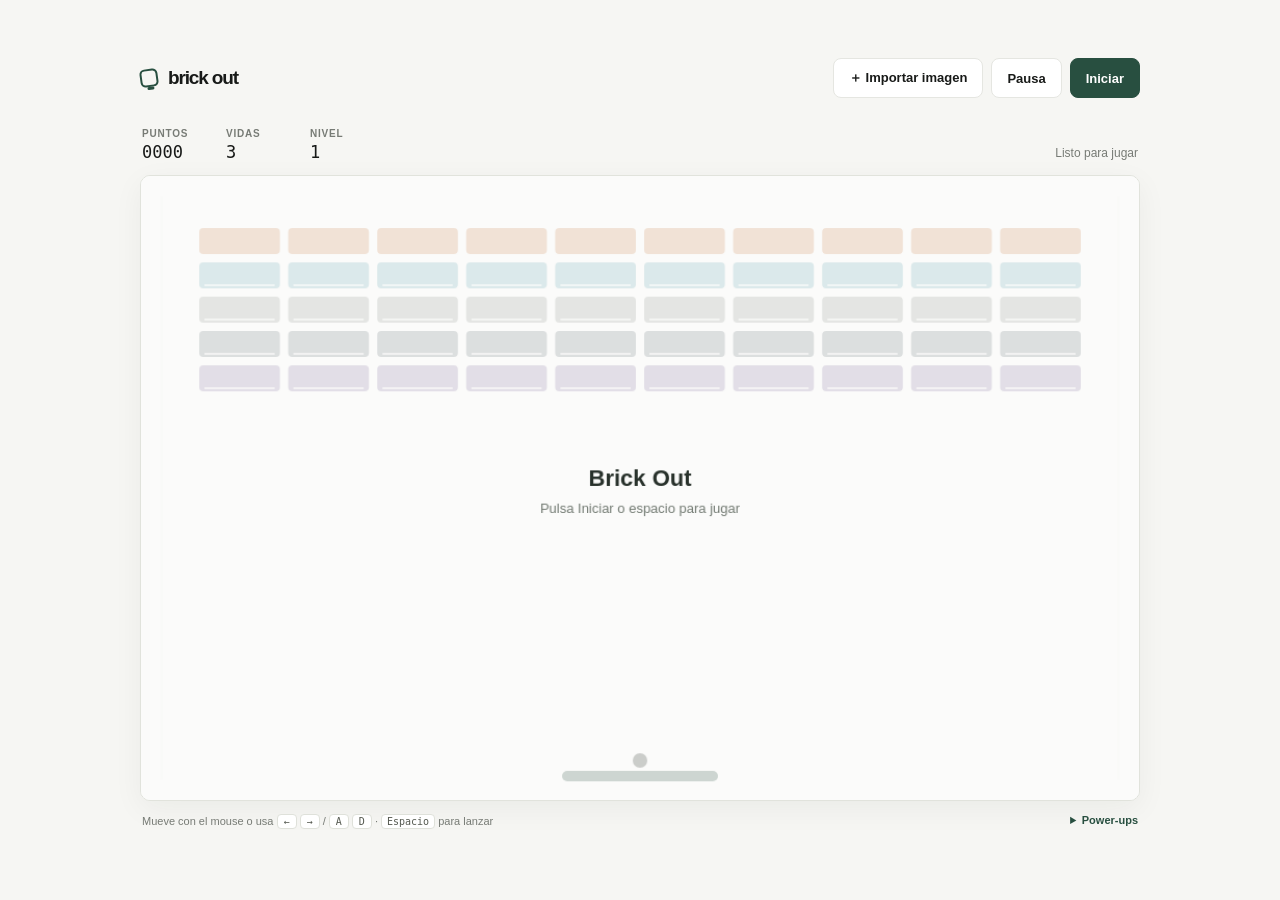
<file: index.html>
<!DOCTYPE html>
<html lang="es">
  <head>
    <meta charset="UTF-8" />
    <meta name="viewport" content="width=device-width, initial-scale=1.0" />
    <meta name="theme-color" content="#f6f6f3" />
    <title>Brick Out</title>
    <link rel="stylesheet" href="style.css" />
  </head>
  <body>
    <main class="app-shell">
      <header class="topbar">
        <a class="brand" href="#" aria-label="Brick Out inicio">
          <span class="brand-mark" aria-hidden="true"></span>
          <span>brick out</span>
        </a>
        <div class="topbar-actions">
          <label class="upload-btn">
            <input id="imageInput" type="file" accept="image/*" />
            <span>＋ <span class="desktop-label">Importar imagen</span><span class="mobile-label">Imagen</span></span>
          </label>
          <button id="pauseBtn" class="secondary-btn" type="button">Pausa</button>
          <button id="startBtn" class="primary-btn" type="button">Iniciar</button>
        </div>
      </header>

      <section class="game-heading" aria-label="Estado de la partida">
        <div class="stat"><span class="stat-label">Puntos</span><strong id="score">0000</strong></div>
        <div class="stat"><span class="stat-label">Vidas</span><strong id="lives">3</strong></div>
        <div class="stat"><span class="stat-label">Nivel</span><strong id="level">1</strong></div>
        <p id="status" class="status" aria-live="polite">Listo para jugar</p>
      </section>

      <section class="game-panel" aria-label="Juego Brick Out">
        <canvas id="gameCanvas" width="960" height="600" aria-label="Campo de juego"></canvas>
      </section>

      <footer class="game-footer">
        <p class="controls-hint">Mueve con el mouse o usa <kbd>←</kbd> <kbd>→</kbd> / <kbd>A</kbd> <kbd>D</kbd> · <kbd>Espacio</kbd> para lanzar</p>
        <details class="power-guide">
          <summary>Power-ups</summary>
          <p><span>Fuego</span> atraviesa ladrillos · <span>Ancha</span> facilita el rebote · <span>Múltiple</span> añade bolas · <span>Vida</span> +1 (máx. 5) · <span>Rápida / lenta</span> ajusta el ritmo · <span>Pegajosa</span> permite relanzar · <span>Cadena</span> elimina ladrillos del mismo color · <span>Cohetes</span> disparan automáticamente.</p>
        </details>
      </footer>
    </main>
    <script src="script.js"></script>
  </body>
</html>
</file>
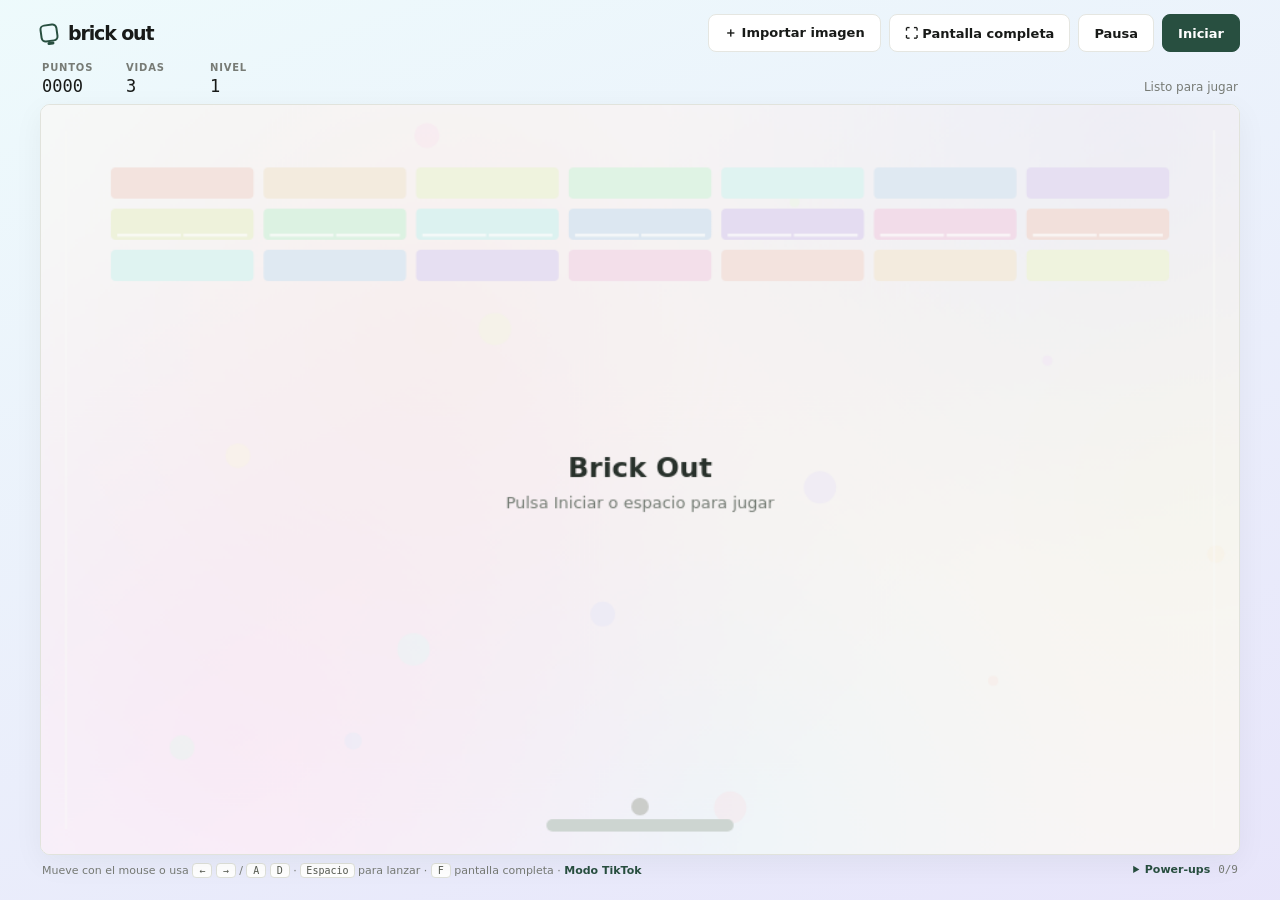
<file: public/index.html>
<!DOCTYPE html>
<html lang="es">
  <head>
    <meta charset="UTF-8" />
    <meta name="viewport" content="width=device-width, initial-scale=1.0, viewport-fit=cover" />
    <meta name="theme-color" content="#f6f6f3" />
    <title>Brick Out</title>
    <link rel="icon" type="image/svg+xml" href="favicon.svg" />
    <link rel="icon" type="image/png" sizes="32x32" href="favicon-32.png" />
    <link rel="apple-touch-icon" href="apple-touch-icon.png" />
    <link rel="stylesheet" href="style.css" />
  </head>
  <body>
    <main class="app-shell">
      <header class="topbar">
        <a class="brand" href="#" aria-label="Brick Out inicio">
          <span class="brand-mark" aria-hidden="true"></span>
          <span>brick out</span>
        </a>
        <div class="topbar-actions">
          <label class="upload-btn">
            <input id="imageInput" type="file" accept="image/*" />
            <span>＋ <span class="desktop-label">Importar imagen</span><span class="mobile-label">Imagen</span></span>
          </label>
          <button id="fullscreenBtn" class="secondary-btn" type="button" aria-label="Pantalla completa" title="Pantalla completa (F)">
            ⛶<span class="desktop-label"> Pantalla completa</span>
          </button>
          <button id="pauseBtn" class="secondary-btn" type="button">Pausa</button>
          <button id="startBtn" class="primary-btn" type="button">Iniciar</button>
        </div>
      </header>

      <section class="game-heading" aria-label="Estado de la partida">
        <div class="stat"><span class="stat-label">Puntos</span><strong id="score">0000</strong></div>
        <div class="stat"><span class="stat-label">Vidas</span><strong id="lives">3</strong></div>
        <div class="stat"><span class="stat-label">Nivel</span><strong id="level">1</strong></div>
        <p id="status" class="status" aria-live="polite">Listo para jugar</p>
      </section>

      <section class="game-panel" aria-label="Juego Brick Out">
        <canvas id="gameCanvas" width="960" height="600" aria-label="Campo de juego"></canvas>
        <!-- Solo en ?clean / ?tiktok: la barra superior no existe, así que estos dos atajos aparecen al mover o tocar. -->
        <div id="cleanTools" class="clean-tools">
          <button id="cleanImportBtn" type="button">＋ Imagen</button>
          <a class="tool-link" href="./">Modo normal</a>
        </div>
        <!-- Aviso de power-up nuevo: va dentro del campo para que también se vea en pantalla completa. -->
        <div id="powerPopup" class="power-popup" role="dialog" aria-modal="true" aria-labelledby="powerPopupName" aria-describedby="powerPopupDesc" hidden>
          <div class="power-card">
            <p class="power-kicker">Power-up nuevo</p>
            <div id="powerPopupBadge" class="power-badge" aria-hidden="true"></div>
            <h2 id="powerPopupName"></h2>
            <p id="powerPopupDesc" class="power-desc"></p>
            <p id="powerPopupMeta" class="power-meta"></p>
            <button id="powerPopupBtn" class="primary-btn" type="button">Entendido</button>
          </div>
        </div>
        <!-- Selector de bloques al importar una imagen. -->
        <div id="imagePicker" class="power-popup picker" role="dialog" aria-modal="true" aria-labelledby="pickerTitle" hidden>
          <div class="power-card picker-card">
            <p class="power-kicker">Importar imagen</p>
            <h2 id="pickerTitle">¿Cuántos bloques?</h2>
            <canvas id="pickerPreview" class="picker-preview" width="520" height="300" aria-label="Vista previa"></canvas>
            <p class="picker-readout"><strong id="pickerCount">100 bloques</strong> <span id="pickerGrid"></span></p>
            <input id="pickerRange" class="picker-range" type="range" min="20" max="300" step="5" value="100" aria-label="Cantidad de bloques" />
            <div class="picker-scale"><span>Pocos y grandes</span><span>Más detalle</span></div>
            <div class="picker-actions">
              <button id="pickerCancel" type="button">Cancelar</button>
              <button id="pickerOk" class="primary-btn" type="button">Importar</button>
            </div>
          </div>
        </div>
      </section>

      <footer class="game-footer">
        <p class="controls-hint">Mueve con el mouse o usa <kbd>←</kbd> <kbd>→</kbd> / <kbd>A</kbd> <kbd>D</kbd> · <kbd>Espacio</kbd> para lanzar · <kbd>F</kbd> pantalla completa · <a class="mode-link" href="?tiktok">Modo TikTok</a></p>
        <details class="power-guide">
          <summary>Power-ups <span id="powerCount" class="power-count"></span></summary>
          <ul id="powerList" class="power-list"></ul>
        </details>
      </footer>
    </main>
    <script src="image-bricks.js"></script>
    <script src="script.js"></script>
  </body>
</html>
</file>
<file: style.css>
:root {
  color-scheme: light;
  --page: #f6f6f3;
  --surface: #fff;
  --ink: #181a18;
  --muted: #777b75;
  --line: #e5e6e1;
  --accent: #284f40;
  --accent-hover: #1e3d31;
}

* { box-sizing: border-box; }
body {
  margin: 0;
  min-height: 100vh;
  background: var(--page);
  color: var(--ink);
  font-family: 'DM Sans', 'Segoe UI', sans-serif;
  display: grid;
  place-items: center;
  padding: 32px 18px;
}
button, input { font: inherit; }
button, .upload-btn { cursor: pointer; }
.app-shell { width: min(100%, 1000px); }
.topbar { display: flex; align-items: center; justify-content: space-between; gap: 20px; margin-bottom: 30px; }
.brand { display: inline-flex; align-items: center; gap: 10px; color: var(--ink); text-decoration: none; font-size: 19px; font-weight: 700; letter-spacing: -.06em; }
.brand-mark { width: 18px; height: 18px; border: 2px solid var(--accent); border-radius: 5px; transform: rotate(-8deg); position: relative; }
.brand-mark::after { content: ''; position: absolute; width: 7px; height: 3px; border-radius: 4px; background: var(--accent); bottom: -5px; left: 4px; }
.topbar-actions { display: flex; align-items: center; gap: 8px; }
button, .upload-btn { min-height: 40px; padding: 0 15px; border: 1px solid var(--line); border-radius: 8px; background: var(--surface); color: var(--ink); font-size: 13px; font-weight: 600; transition: background .15s, border-color .15s, transform .15s; }
button:hover, .upload-btn:hover { border-color: #b7c1ba; transform: translateY(-1px); }
.primary-btn { background: var(--accent); border-color: var(--accent); color: white; }
.primary-btn:hover { background: var(--accent-hover); border-color: var(--accent-hover); }
.upload-btn { position: relative; display: inline-flex; align-items: center; }
.upload-btn input { position: absolute; inset: 0; width: 100%; height: 100%; opacity: 0; cursor: pointer; }
.mobile-label { display: none; }
.game-heading { display: flex; align-items: end; gap: 32px; padding: 0 2px 13px; }
.stat { display: flex; flex-direction: column; gap: 3px; min-width: 52px; }
.stat-label { color: var(--muted); font-size: 10px; font-weight: 600; letter-spacing: .08em; text-transform: uppercase; }
.stat strong { font-family: 'DM Mono', 'SFMono-Regular', Consolas, monospace; font-size: 17px; font-weight: 500; }
.status { margin: 0 0 2px auto; color: var(--muted); font-size: 12px; text-align: right; }
.game-panel { overflow: hidden; border: 1px solid #e1e3dc; border-radius: 10px; background: #fbfcfa; box-shadow: 0 8px 30px rgb(26 39 28 / 5%); }
canvas { display: block; width: 100%; height: auto; touch-action: none; }
.game-footer { display: flex; flex-wrap: wrap; align-items: start; justify-content: space-between; gap: 12px 24px; padding: 13px 2px; color: var(--muted); font-size: 11px; }
.controls-hint { margin: 0; }
kbd { display: inline-block; min-width: 20px; padding: 1px 5px; border: 1px solid #dfe1da; border-radius: 4px; background: white; color: #555950; font: 10px 'SFMono-Regular', Consolas, monospace; text-align: center; }
.power-guide { max-width: 520px; }
.power-guide summary { cursor: pointer; color: var(--accent); font-weight: 600; text-align: right; }
.power-guide p { line-height: 1.8; margin: 8px 0 0; }
.power-guide p span { color: var(--ink); font-weight: 600; }
@media (max-width: 600px) {
  body { padding: 18px 12px; }
  .topbar { margin-bottom: 20px; }
  .topbar-actions { gap: 6px; }
  button, .upload-btn { min-height: 38px; padding: 0 10px; font-size: 12px; }
  .desktop-label { display: none; }
  .mobile-label { display: inline; }
  .game-heading { gap: 18px; }
  .status { font-size: 11px; }
  .game-footer { flex-direction: column; }
  .power-guide { width: 100%; }
  .power-guide summary { text-align: left; }
}
@media (prefers-reduced-motion: reduce) { *, *::before, *::after { transition-duration: .01ms !important; } }
</file>
<file: public/style.css>
:root {
  color-scheme: light;
  --page: #f6f6f3;
  --surface: #fff;
  --ink: #181a18;
  --muted: #777b75;
  --line: #e5e6e1;
  --accent: #284f40;
  --accent-hover: #1e3d31;
  --font-sans: system-ui, 'Segoe UI', sans-serif;
  --font-mono: ui-monospace, 'SFMono-Regular', Consolas, monospace;
}

* { box-sizing: border-box; }
body {
  margin: 0;
  min-height: 100vh;
  background: var(--page);
  background: linear-gradient(160deg, hsl(var(--hue, 150) 70% 96%), hsl(calc(var(--hue, 150) + 60) 70% 94%)) fixed;
  transition: background-color .6s;
  color: var(--ink);
  font-family: var(--font-sans);
  display: grid;
  place-items: center;
  padding: 10px 18px;
}
button, input { font: inherit; }
button, .upload-btn { cursor: pointer; }
/* El campo ocupa todo lo que permita la ventana: hasta 1480 px de ancho, limitado por el alto
   (la parte fija de la página mide unos 145 px) para que se vea entero sin hacer scroll. */
.app-shell {
  width: min(100%, 1480px, max(640px, calc((100vh - 150px) * var(--ratio, 1.6))));
  width: min(100%, 1480px, max(640px, calc((100dvh - 150px) * var(--ratio, 1.6))));
}
.topbar { display: flex; align-items: center; justify-content: space-between; gap: 20px; margin-bottom: 10px; }
.brand { white-space: nowrap; display: inline-flex; align-items: center; gap: 10px; color: var(--ink); text-decoration: none; font-size: 19px; font-weight: 700; letter-spacing: -.06em; }
.brand-mark { width: 18px; height: 18px; border: 2px solid var(--accent); border-radius: 5px; transform: rotate(-8deg); position: relative; }
.brand-mark::after { content: ''; position: absolute; width: 7px; height: 3px; border-radius: 4px; background: var(--accent); bottom: -5px; left: 4px; }
.topbar-actions { display: flex; align-items: center; gap: 8px; }
button, .upload-btn { min-height: 38px; padding: 0 15px; border: 1px solid var(--line); border-radius: 8px; background: var(--surface); color: var(--ink); font-size: 13px; font-weight: 600; transition: background .15s, border-color .15s, transform .15s; }
button:hover, .upload-btn:hover { border-color: #b7c1ba; transform: translateY(-1px); }
.primary-btn { background: var(--accent); border-color: var(--accent); color: white; }
.primary-btn:hover { background: var(--accent-hover); border-color: var(--accent-hover); }
.upload-btn { position: relative; display: inline-flex; align-items: center; }
.upload-btn input { position: absolute; inset: 0; width: 100%; height: 100%; opacity: 0; cursor: pointer; }
.mobile-label { display: none; }
.game-heading { display: flex; align-items: end; gap: 32px; padding: 0 2px 8px; }
.stat { display: flex; flex-direction: column; gap: 3px; min-width: 52px; }
.stat-label { color: var(--muted); font-size: 10px; font-weight: 600; letter-spacing: .08em; text-transform: uppercase; }
.stat strong { font-family: var(--font-mono); font-size: 17px; font-weight: 500; }
.status { margin: 0 0 2px auto; color: var(--muted); font-size: 12px; text-align: right; }
.game-panel { overflow: hidden; border: 1px solid #e1e3dc; border-radius: 10px; background: #fbfcfa; box-shadow: 0 8px 30px rgb(26 39 28 / 5%); }
canvas { display: block; width: 100%; height: auto; touch-action: none; }
.game-footer { display: flex; flex-wrap: wrap; align-items: start; justify-content: space-between; gap: 12px 24px; padding: 8px 2px; color: var(--muted); font-size: 11px; }
.controls-hint { margin: 0; }
.mode-link { color: var(--accent); font-weight: 600; text-decoration: none; }
.mode-link:hover { text-decoration: underline; }
kbd { display: inline-block; min-width: 20px; padding: 1px 5px; border: 1px solid #dfe1da; border-radius: 4px; background: white; color: #555950; font: 10px var(--font-mono); text-align: center; }
.power-guide { max-width: 520px; }
.power-guide summary { cursor: pointer; color: var(--accent); font-weight: 600; text-align: right; }
.power-count { margin-left: 4px; color: var(--muted); font-weight: 500; font-family: var(--font-mono); }
.power-list { list-style: none; margin: 8px 0 0; padding: 0; display: grid; gap: 7px; }
.power-list li { display: flex; align-items: flex-start; gap: 9px; line-height: 1.45; }
.power-list li.unseen { opacity: .6; }
.power-list li.found strong { color: var(--ink); }
.power-list li.unseen .power-dot { filter: grayscale(1); }
.power-dot { flex: none; display: grid; place-items: center; width: 22px; height: 22px; border-radius: 50%; }
.power-dot svg { width: 14px; height: 14px; }

/* Aviso de power-up nuevo (dentro del campo, también en pantalla completa). */
.game-panel { position: relative; }
.power-popup { position: absolute; inset: 0; z-index: 5; display: grid; place-items: center; padding: 16px; background: rgb(251 252 250 / 76%); backdrop-filter: blur(3px); animation: popup-in .18s ease-out; }
.power-popup[hidden] { display: none; }
.power-card { width: min(100%, 340px); padding: 22px 22px 20px; text-align: center; background: var(--surface); border: 1px solid var(--line); border-radius: 14px; box-shadow: 0 18px 50px rgb(26 39 28 / 16%); }
.power-kicker { margin: 0 0 12px; color: var(--accent); font-size: 10px; font-weight: 700; letter-spacing: .12em; text-transform: uppercase; }
.power-badge { display: grid; place-items: center; width: 64px; height: 64px; margin: 0 auto 12px; border-radius: 50%; box-shadow: 0 6px 16px rgb(0 0 0 / 14%); }
.power-badge svg { width: 34px; height: 34px; }
.power-card h2 { margin: 0 0 6px; font-size: 21px; letter-spacing: -.03em; }
.power-desc { margin: 0 0 12px; color: #3b423d; font-size: 14px; line-height: 1.5; }
.power-meta { margin: 0 0 14px; color: var(--muted); font-size: 11px; }
.power-card button { width: 100%; }
@keyframes popup-in { from { opacity: 0; transform: scale(.97); } to { opacity: 1; transform: none; } }
/* En pantallas chicas el campo es más bajo que la tarjeta: se ancla a la ventana, no al campo. */
@media (max-width: 600px), (max-height: 520px) {
  .power-popup { position: fixed; }
  .power-card { max-height: calc(100vh - 32px); max-height: calc(100dvh - 32px); overflow-y: auto; }
  .picker-card { max-height: calc(100dvh - 32px); }
}
@media (max-height: 520px) {
  .power-card { padding: 14px 18px; }
  .power-badge { display: none; }
  .power-meta { margin-bottom: 10px; }
}

/* Atajos del modo limpio (?clean / ?tiktok): invisibles hasta que se mueve el mouse o se toca la pantalla,
   y se vuelven a ocultar solos para no salir en las grabaciones. */
.clean-tools { display: none; }
body.clean .clean-tools { display: flex; position: absolute; top: 10px; right: 10px; z-index: 4; gap: 6px; opacity: 0; pointer-events: none; transition: opacity .25s; }
body.clean .clean-tools.show { opacity: 1; pointer-events: auto; }
.clean-tools button, .tool-link { display: inline-flex; align-items: center; min-height: 34px; padding: 0 12px; border: 1px solid var(--line); border-radius: 8px; background: rgb(255 255 255 / 92%); color: var(--ink); font-size: 12px; font-weight: 600; text-decoration: none; box-shadow: 0 2px 10px rgb(0 0 0 / 10%); }
.tool-link:hover { border-color: #b7c1ba; }

/* Selector de bloques al importar imagen: reutiliza la tarjeta del aviso, pero deja ver el campo. */
.picker { background: rgb(251 252 250 / 55%); }
.picker-card { width: min(100%, 400px); max-height: 100%; overflow-y: auto; }
.picker-preview { width: 100%; height: auto; margin: 0 0 12px; border: 1px solid var(--line); border-radius: 8px; background: #f2f3ef; }
.picker-readout { margin: 0 0 8px; font-size: 14px; }
.picker-readout span { color: var(--muted); font-size: 12px; }
.picker-range { width: 100%; margin: 0; accent-color: var(--accent); }
.picker-scale { display: flex; justify-content: space-between; margin: 2px 0 14px; color: var(--muted); font-size: 11px; }
.picker-actions { display: flex; gap: 8px; }
.power-card .picker-actions button { width: auto; flex: 1; }
.picker-actions button:disabled { opacity: .5; cursor: default; }

/* Formato vertical (?portrait) con interfaz: canvas angosto y centrado. */
body.portrait:not(.clean) .app-shell { width: min(100%, 1000px); }
body.portrait:not(.clean) .game-panel {
  width: min(100%, calc((100vh - 150px) * var(--ratio, .5625)));
  width: min(100%, calc((100dvh - 150px) * var(--ratio, .5625)));
  margin-inline: auto;
}

/* Modo limpio (?clean / ?tiktok): solo el canvas, ajustado a la pantalla, para grabar. */
body.clean { padding: 0; min-height: 100vh; min-height: 100dvh; }
body.clean .app-shell { width: auto; }
body.clean .topbar,
body.clean .game-heading,
body.clean .game-footer { display: none; }
body.clean .game-panel {
  width: min(100vw, calc(100vh * var(--ratio, 1.6)));
  width: min(100vw, calc(100dvh * var(--ratio, 1.6)));
  border: 0;
  border-radius: 0;
  box-shadow: none;
}
body.clean canvas { cursor: none; }

/* Pantalla completa: nativa (:fullscreen) o, donde el navegador no la permite (iPhone), .pseudo-fs.
   Van con !important para ganar a las reglas de ?clean y ?portrait. */
.game-panel:fullscreen,
.game-panel:-webkit-full-screen,
.game-panel.pseudo-fs {
  display: grid !important;
  place-items: center;
  width: 100vw !important;
  width: 100dvw !important;
  height: 100vh !important;
  height: 100dvh !important;
  margin: 0 !important;
  border: 0 !important;
  border-radius: 0 !important;
  box-shadow: none !important;
  background: #fbfcfa;
}
.game-panel.pseudo-fs { position: fixed; inset: 0; z-index: 100; }
.game-panel:fullscreen canvas,
.game-panel:-webkit-full-screen canvas,
.game-panel.pseudo-fs canvas {
  width: min(100vw, calc(100vh * var(--ratio, 1.6)));
  width: min(100dvw, calc(100dvh * var(--ratio, 1.6)));
  height: auto;
  cursor: none;
}
html.fs-lock, html.fs-lock body { overflow: hidden; }

@media (max-width: 600px) {
  body { padding: 18px 12px; }
  .topbar { margin-bottom: 20px; flex-wrap: wrap; row-gap: 10px; }
  .topbar-actions { gap: 6px; }
  button, .upload-btn { min-height: 38px; padding: 0 10px; font-size: 12px; }
  .desktop-label { display: none; }
  .mobile-label { display: inline; }
  .game-heading { gap: 18px; }
  .status { font-size: 11px; }
  .game-footer { flex-direction: column; }
  .power-guide { width: 100%; }
  .power-guide summary { text-align: left; }
  body.clean { padding: 0; }
}
@media (prefers-reduced-motion: reduce) { *, *::before, *::after { transition-duration: .01ms !important; animation-duration: .01ms !important; } }
</file>
